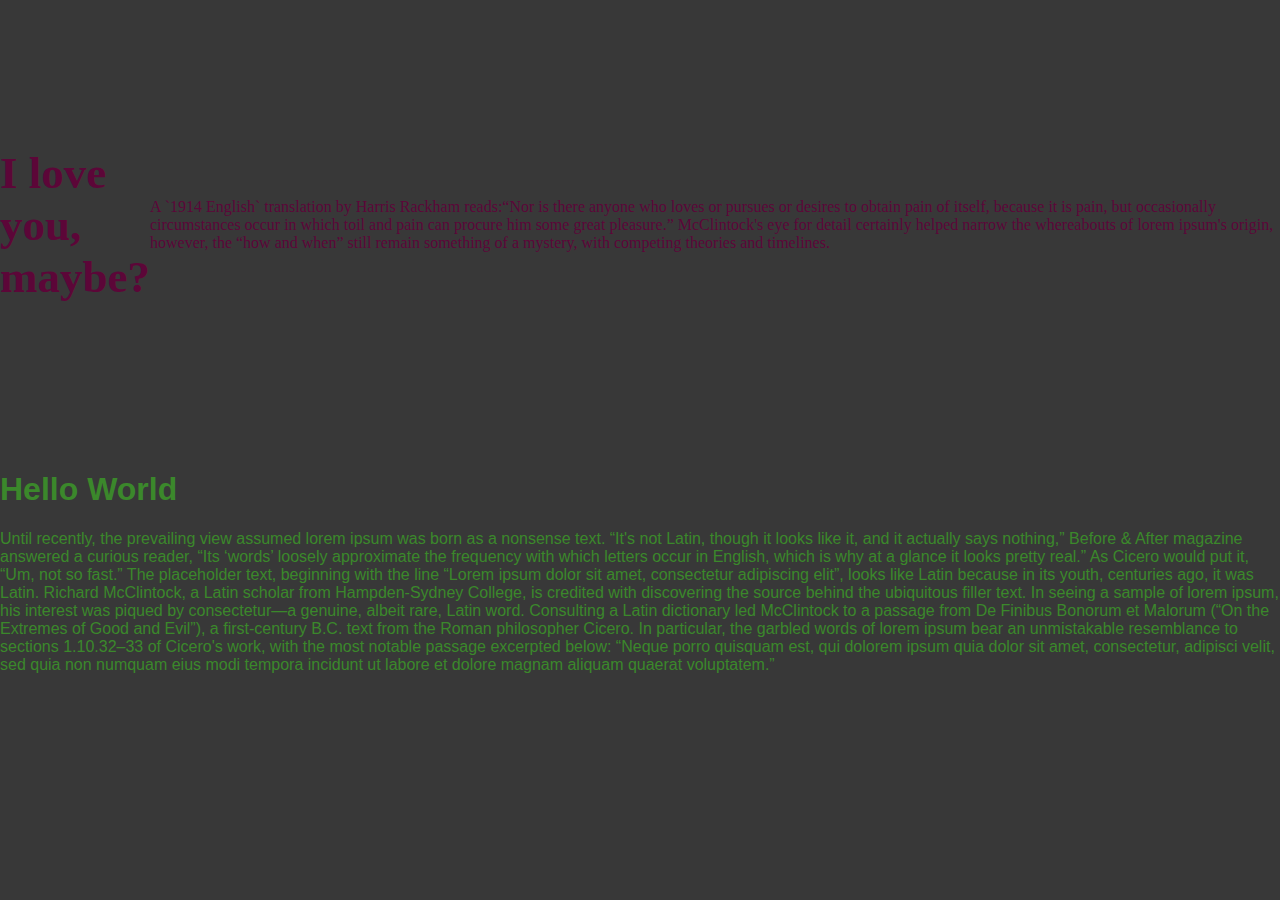
<file: ClassRoomChallenges/htmlChallengeStaticPage/index.html>
<!DOCTYPE html>
<html lang="en">
<head>
    <meta charset="UTF-8">
    <meta http-equiv="X-UA-Compatible" content="IE=edge">
    <meta name="viewport" content="width=device-width, initial-scale=1.0">
    <title>Challenge In Class</title>
    <link rel="stylesheet" href="./index.css" />
</head>

<body>
      <header>
       <div id="header">
           <h1 style="font-size: 45px;">I love you, maybe?</h1>
              <p>A `1914 English` translation by Harris Rackham reads:“Nor is there anyone who loves or pursues or desires to obtain pain of itself, because it is pain, but occasionally circumstances occur in which toil and pain can procure him some great pleasure.”
McClintock's eye for detail certainly helped narrow the whereabouts of lorem ipsum's origin, however, the “how and when” still remain something of a mystery, with competing theories and timelines.</p>
       </div>
      </header>  
    
      <section>
        <div class="container">
            <div class+"col">
                <h1>Hello World</h1>
                 <paragraph>Until recently, the prevailing view assumed lorem ipsum was born as a nonsense text. “It's not Latin, though it looks like it, and it actually says nothing,” Before & After magazine answered a curious reader, “Its ‘words’ loosely approximate the frequency with which letters occur in English, which is why at a glance it looks pretty real.”
As Cicero would put it, “Um, not so fast.”  The placeholder text, beginning with the line “Lorem ipsum dolor sit amet, consectetur adipiscing elit”, looks like Latin because in its youth, centuries ago, it was Latin.
Richard McClintock, a Latin scholar from Hampden-Sydney College, is credited with discovering the source behind the ubiquitous filler text. In seeing a sample of lorem ipsum, his interest was piqued by consectetur—a genuine, albeit rare, Latin word. Consulting a Latin dictionary led McClintock to a passage from De Finibus Bonorum et Malorum (“On the Extremes of Good and Evil”), a first-century B.C. text from the Roman philosopher Cicero.
In particular, the garbled words of lorem ipsum bear an unmistakable resemblance to sections 1.10.32–33 of Cicero's work, with the most notable passage excerpted below:
“Neque porro quisquam est, qui dolorem ipsum quia dolor sit amet, consectetur, adipisci velit, sed quia non numquam eius modi tempora incidunt ut labore et dolore magnam aliquam quaerat voluptatem.”</p>
                            </div>
                            </div>
                        </section> 
                                           </body>
</file>
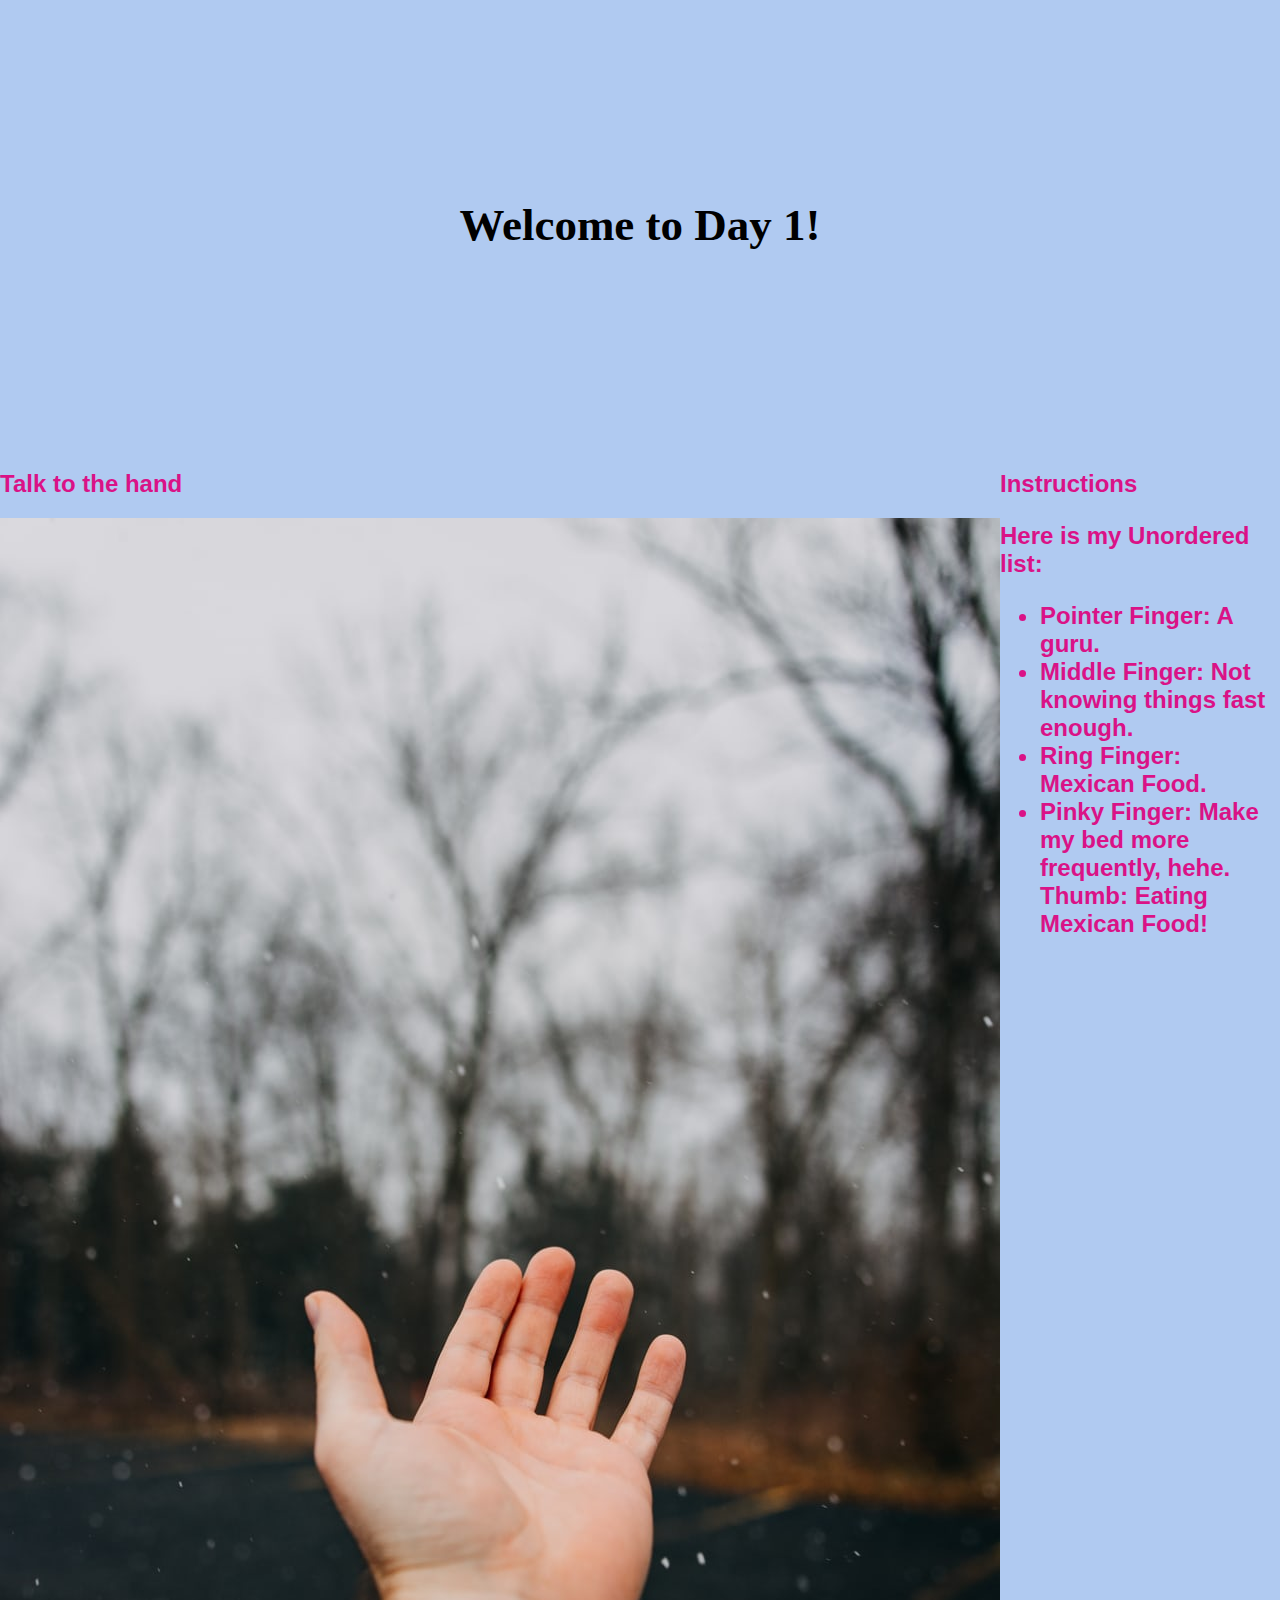
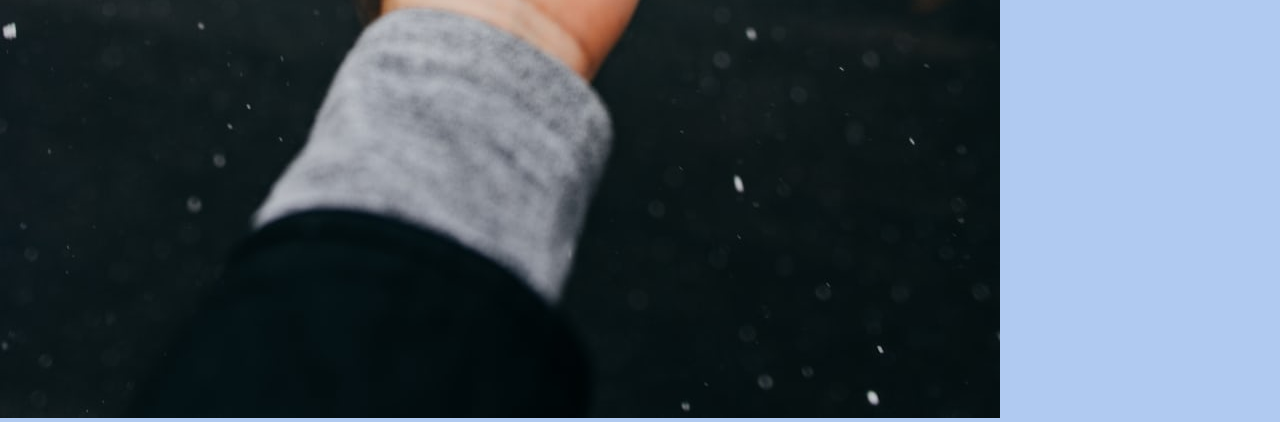
<file: ClassRoomChallenges/IceBreaker/Index.html>
<!DOCTYPE html>
<html lang="en">
<head>
    <meta charset="UTF-8">
    <meta http-equiv="X-UA-Compatible" content="IE=edge">
    <meta name="viewport" content="width=device-width, initial-scale=1.0">
    <title>Assignment Class 1</title>
<link rel="stylesheet" href="index.css" />
</head>
<body>
   <header>
       <div id="header">
           <h1 style="font-size: 45px;">Welcome to Day 1!</h1>
       </div>
    </header>  
    <section>
        <div class="container">
            <div class+"col">
                <h2>Talk to the hand</h2>
                <img src="./hand.jpg" alt="Hand"/>
            </div>
            <div class="col">
                <h2>Instructions
                    <p>
                        Here is my Unordered list:
                      </p>
                      <Ul id="instructions-list">
                        <li><b>Pointer Finger:</b> A guru.</li>
                        <li><b>Middle Finger:</b> Not knowing things fast enough.</li>
                        <li><b>Ring Finger:</b> Mexican Food.</li>
                        <li><b>Pinky Finger:</b> Make my bed more frequently, hehe.</li>
                        <dt>
                          <b>Thumb:</b> Eating Mexican Food!
                        </li>
                      </ul>
                     
            
            
                </h2>
            </div>
        </div>
    </section>
</body>
</html>
</file>
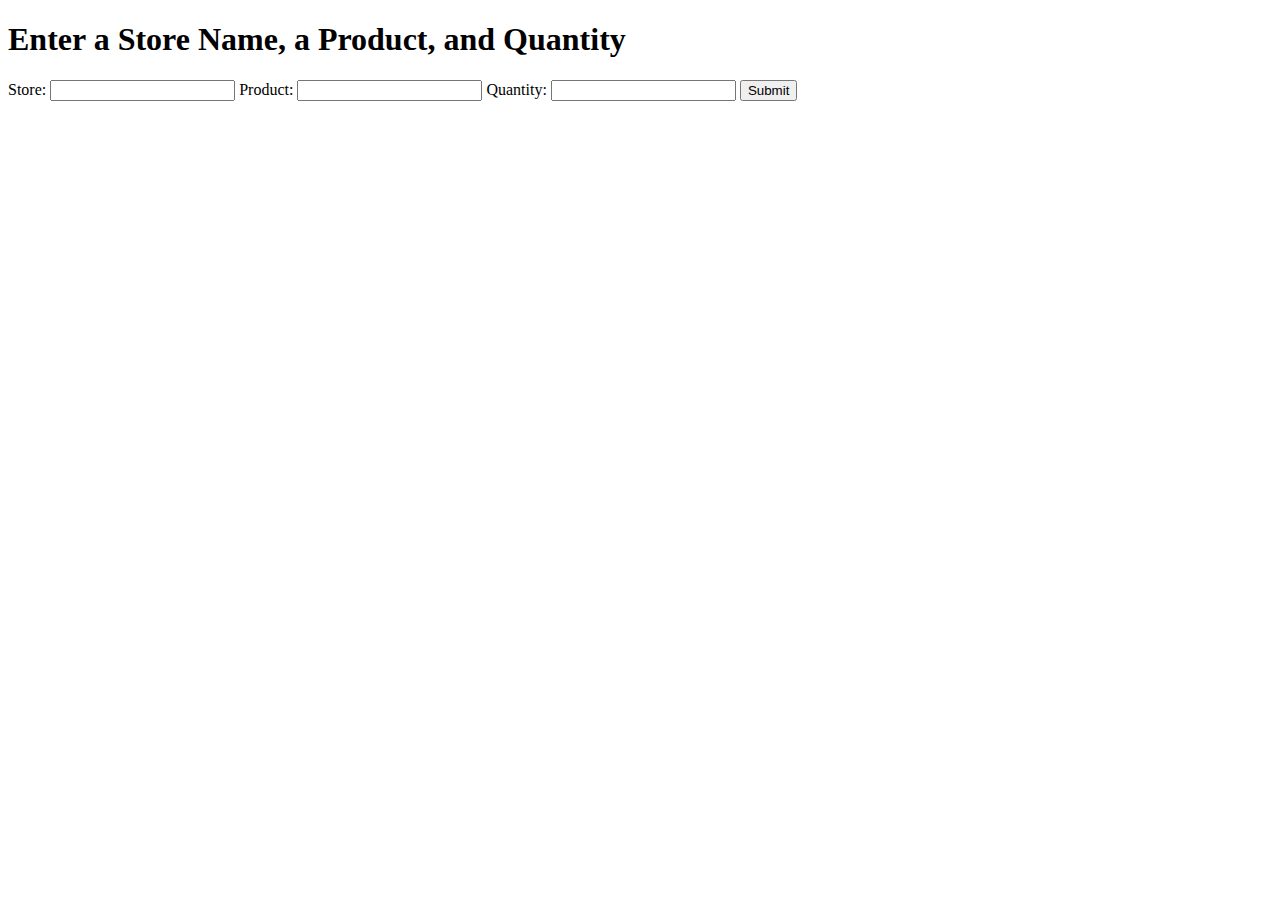
<file: HomeworkChallenges/2.1 - Input Fields/index.html>
<!DOCTYPE html>
<html lang="en">
  <head>
    <meta charset="UTF-8" />
    <meta name="viewport" content="width=device-width, initial-scale=1.0" />
    <meta http-equiv="X-UA-Compatible" content="ie=edge" />
    <title>Document</title>
  </head>

  <body>
    <h1>Enter a Store Name, a Product, and Quantity</h1>
    <form>
      Store: <input type="text" name="store" id="store" /> Product:
      <input type="text" name="product" id="product" /> Quantity:
      <input type="text" name="quantity" id="quantity" />
      <button type="button" onclick="">Submit</button>
    </form>

    <p class="result"></p>

    <script src="main.js"></script>
  </body>
</html>
</file>
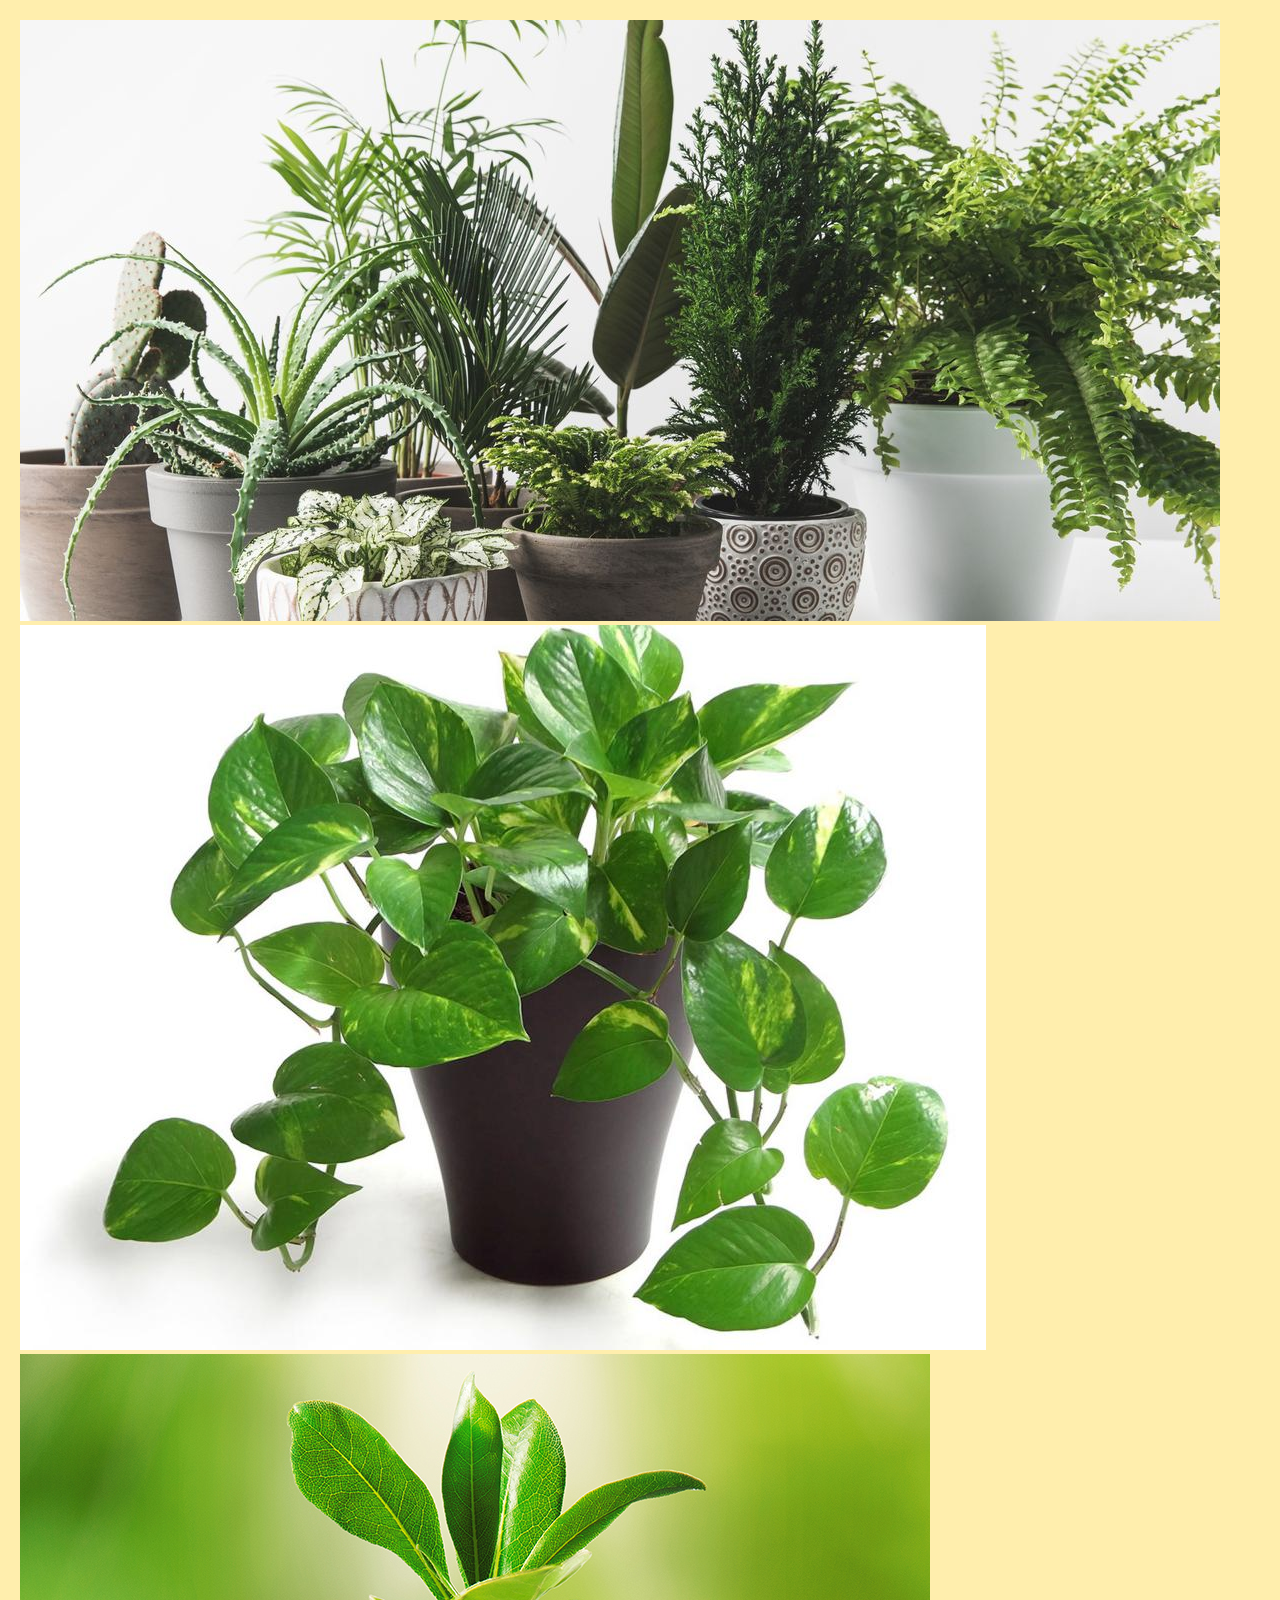
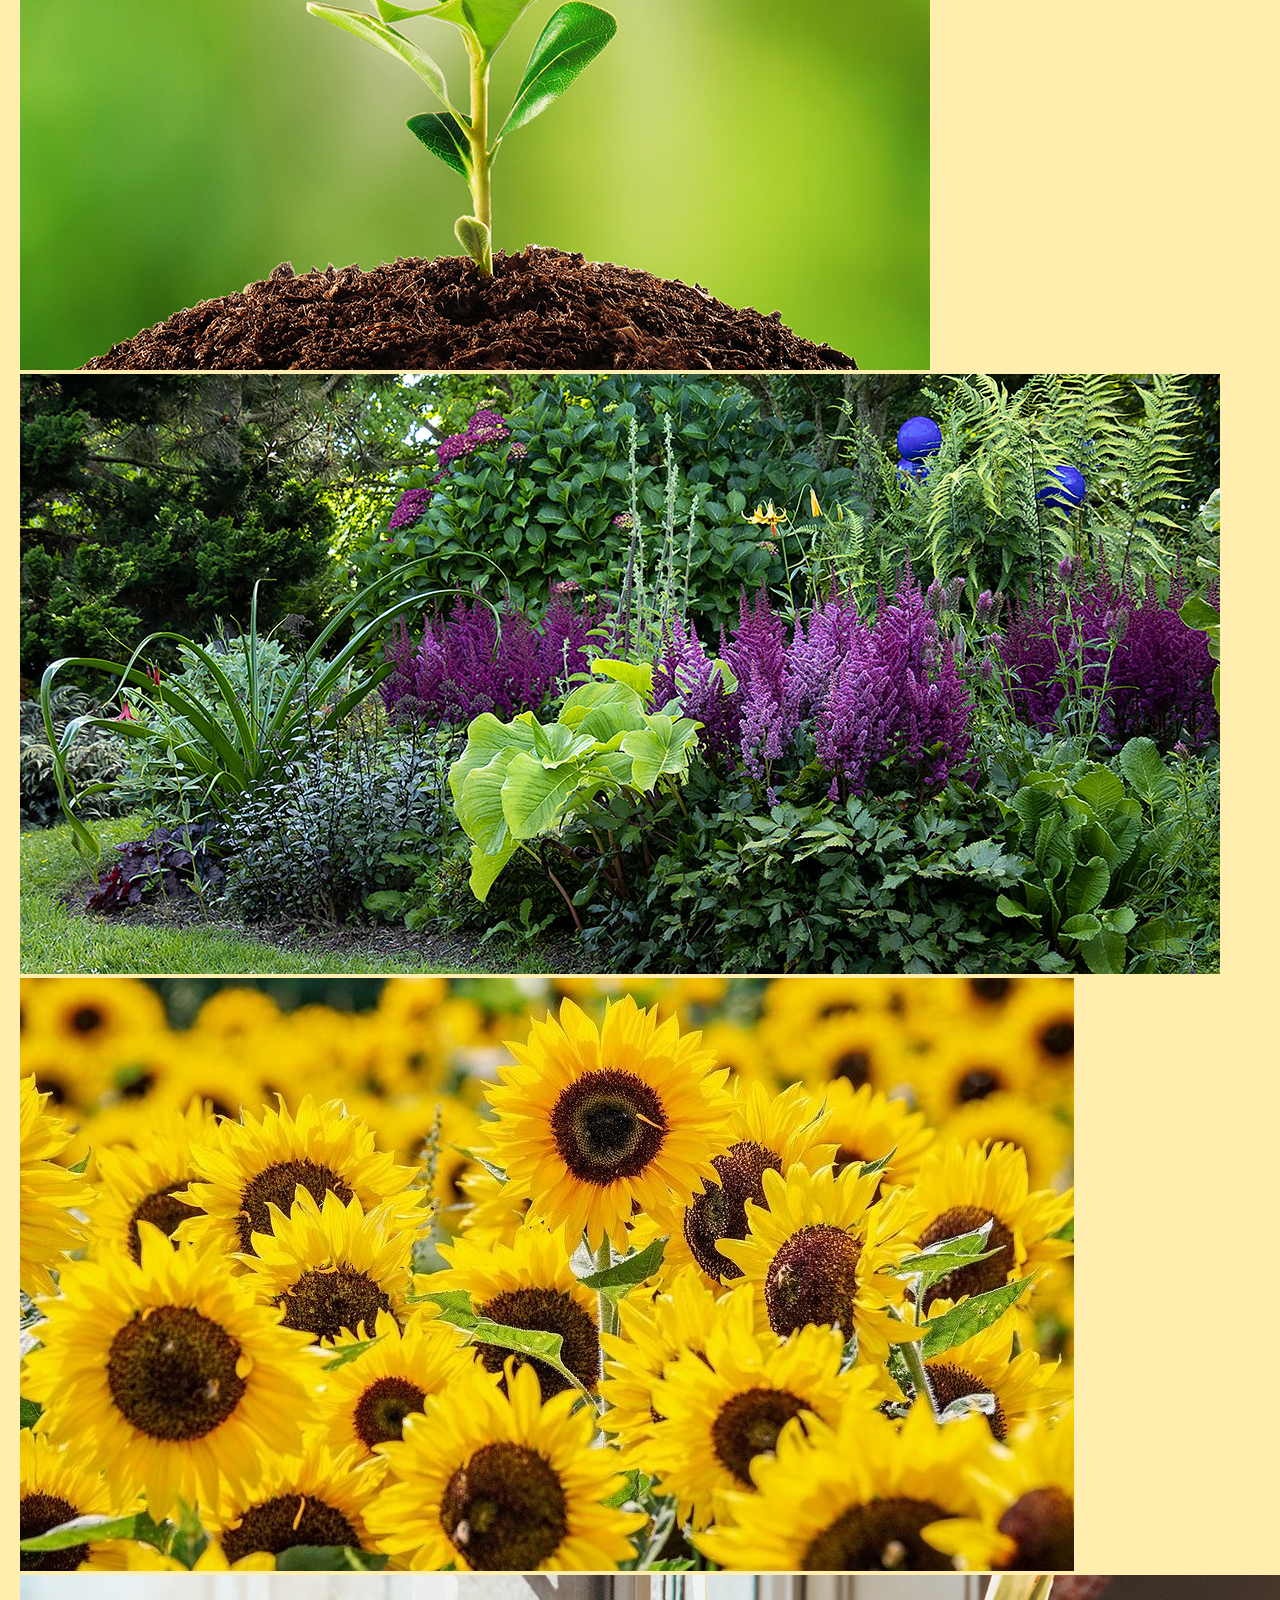
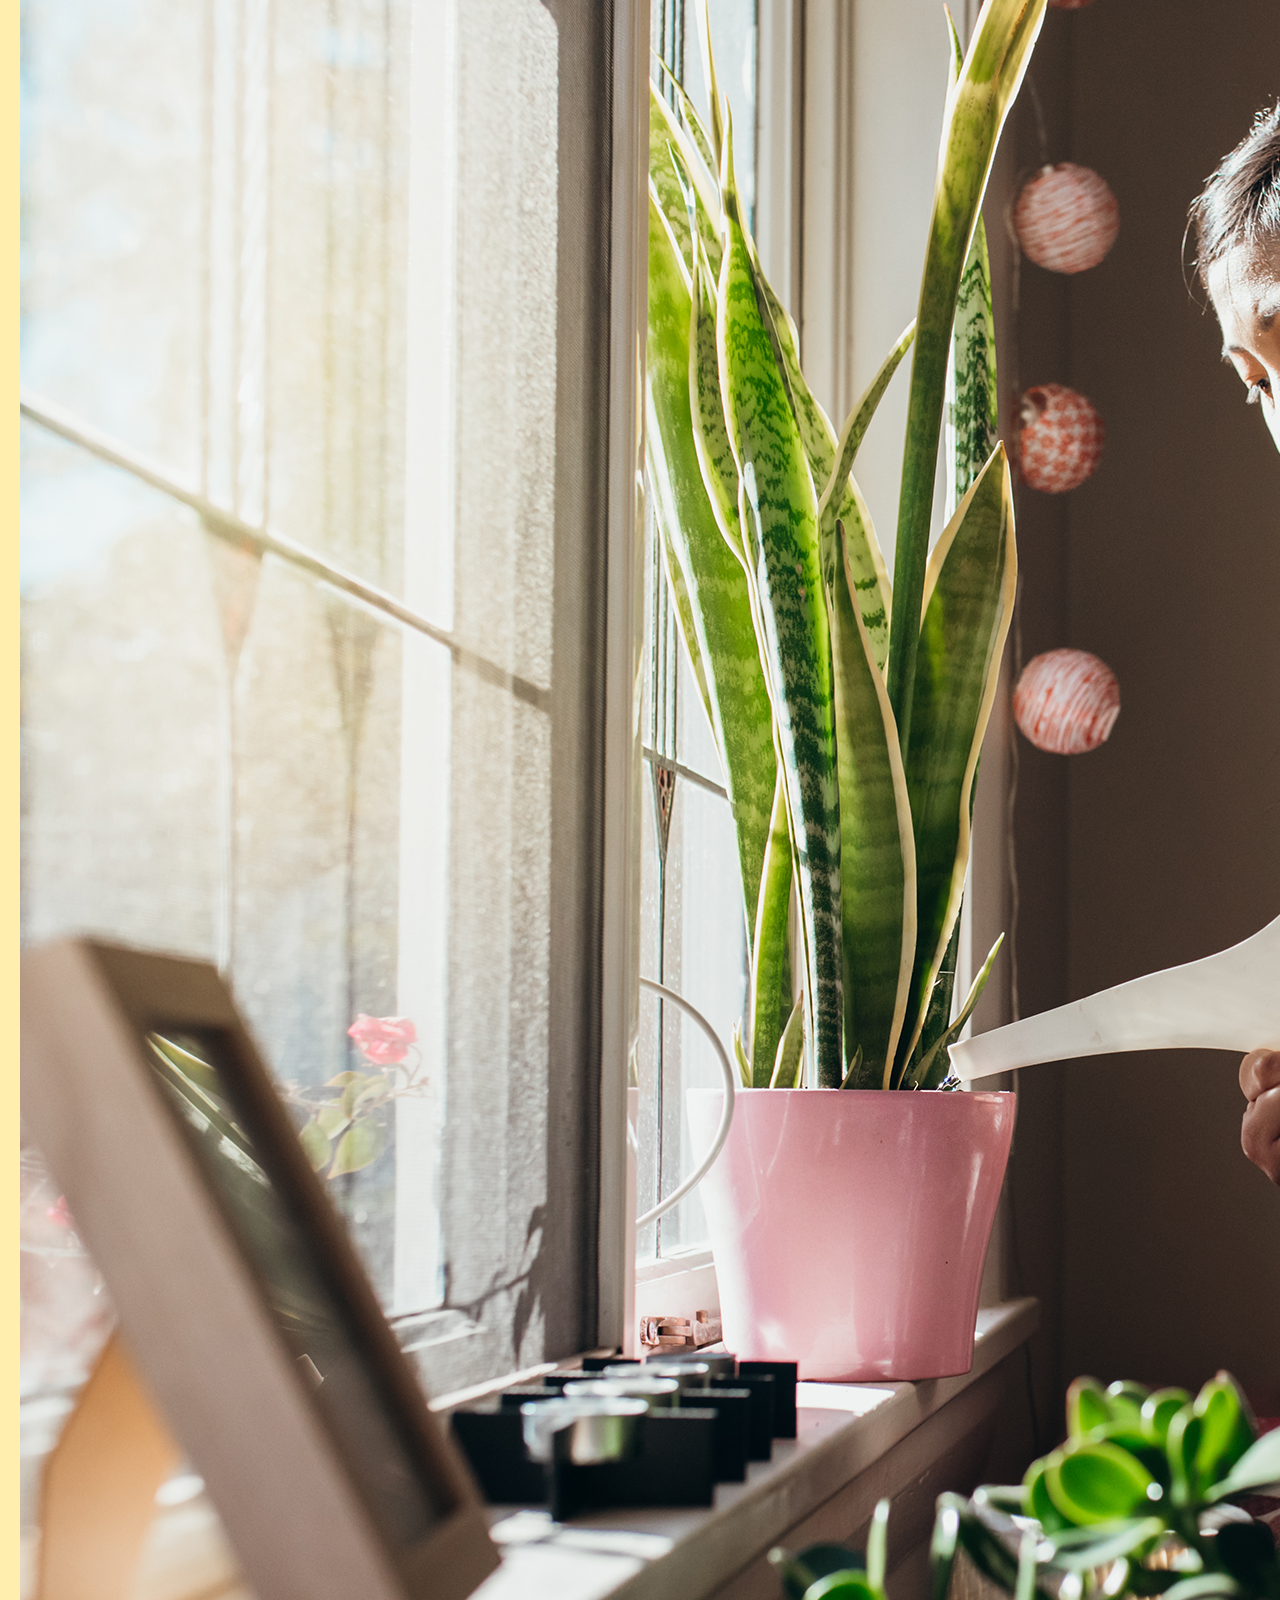
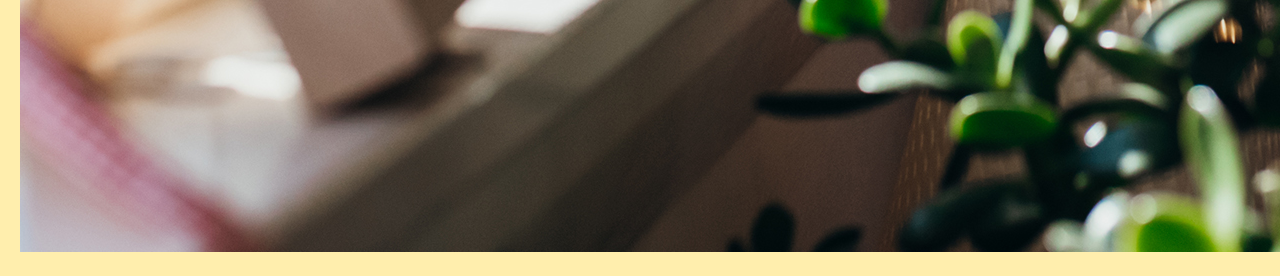
<file: ClassRoomChallenges/Flexbox-Lesson/FlexGallery/index.html>
<!DOCTYPE html>
<html lang="en">
  <head>
    <meta charset="UTF-8" />
    <meta http-equiv="X-UA-Compatible" content="IE=edge" />
    <meta name="viewport" content="width=device-width, initial-scale=1.0" />
    <link rel="stylesheet" href="./index.css" />
    <title>Flex Image Demo</title>
  </head>
  <body>
    <div class="container">
      <div>
        <img src="./images/img1.jpeg" alt="" />
      </div>
      <div>
        <img src="./images/img2.jpeg" alt="" />
      </div>
      <div>
        <img src="./images/img3.jpeg" alt="" />
      </div>
      <div>
        <img src="./images/img4.jpeg" alt="" />
      </div>
      <div>
        <img src="./images/img5.jpeg" alt="" />
      </div>
      <div>
        <img src="./images/img6.jpeg" alt="" />
      </div>
    </div>
  </body>
</html>
</file>
<file: ClassRoomChallenges/htmlChallengeStaticPage/index.css>
body {
    background-color: #050505cb;
    margin: 0;
  }

#header {
    display: flex;
    height: 450px;
    align-items: center;
    justify-content: center;
    color: rgb(92, 6, 56);
  }

  .container {
    display: flex;
      height: 100%;
      color: rgb(59, 136, 43);
      font-family: "Raleway", sans-serif;
      align-items: center;
      justify-content: center;
      }

      .container > div:nth-child(1) {
        flex: 1;
      }
      
      .container > div:nth-child(2) {
        flex: 1;
      }
</file>
<file: ClassRoomChallenges/IceBreaker/index.css>
body {
  background-color: #9cbdeecb;
  margin: 0;
}

#header {
  display: flex;
  height: 450px;
  align-items: center;
  justify-content: center;
}

.container {
display: flex;
  height: 100%;
  color: rgb(218, 18, 135);
  font-family: "Raleway", sans-serif;
  }

.container > div:nth-child(1) {
  flex: 1;
}

.container > div:nth-child(2) {
  flex: 1;
  list-style-type: disc;
}
</file>
<file: ClassRoomChallenges/Flexbox-Lesson/FlexGallery/index.css>
html,
body {
  background-color: #ffeead;
  margin: 10px;
}

.container {
}
</file>
